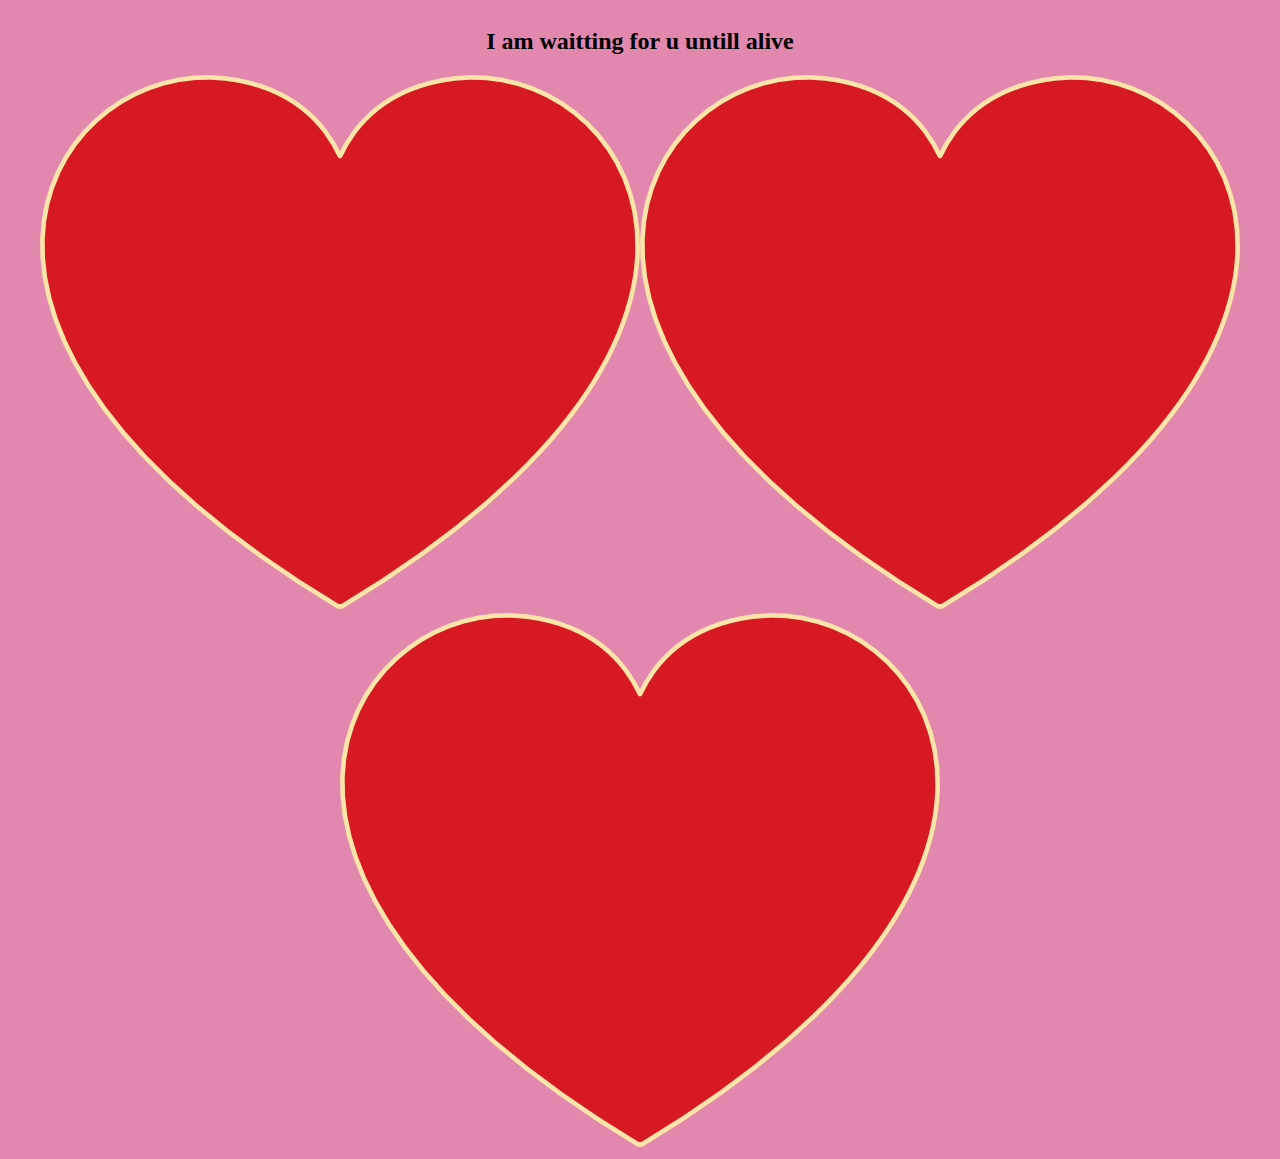
<file: no.html>
<!DOCTYPE html>
<html>
<head>
	<meta charset="utf-8">
	<meta http-equiv="X-UA-Compatible" content="IE=edge">
	<title>No mood</title>
	<link rel="stylesheet" href="style.css">
</head>
<body>
	<div class="container">
		<div class="yes">
			<h2>I am waitting for u untill alive</h2>
			<img src="kisspng-love-heart-love-heart-romance-clip-art-picture-of-red-heart-5aaeb718420cb8.8640685015213995762706.png" alt=""><img src="kisspng-love-heart-love-heart-romance-clip-art-picture-of-red-heart-5aaeb718420cb8.8640685015213995762706.png" alt=""><img src="kisspng-love-heart-love-heart-romance-clip-art-picture-of-red-heart-5aaeb718420cb8.8640685015213995762706.png" alt="">
		</div>
	</div>
</body>
</html>
</file>
<file: style.css>
body {
    display: flex;
    justify-content: center;
    align-items: center;
    /* height: 90vh; */
    background-color: rgb(226, 135, 173);
}

.container {
    text-align: center;
}

.header_text {
    font-family: 'Nunito', sans-serif;
    font-size: 40px;
    font-weight: bold;
    color: rgb(255, 255, 255);
    margin: 20px 0;
}

.gif_container {
    display: flex;
    justify-content: center;
    align-items: center;
}

.buttons {
    position: relative;
    width: 100%;
    height: 100px;
    margin-top: 20px;
}

.btn {
    background-color: #ffffff;
    color: rgb(233, 48, 48);
    padding: 15px 32px;
    text-align: center;
    display: inline-block;
    font-size: 16px;
    margin: 4px 2px;
    cursor: pointer;
    border: none;
    border-radius: 12px;
    transition: background-color 0.3s ease;
    position: absolute;
}

#yesButton {
    left: 20%;
}

#noButton {
    left: 60%;
    transition: left 0.5s, top 0.5s;
}

@media only screen and (max-width: 320px) and (max-height: 568px) {
    body {
        height: 100vh;
    }

    .header_text {
        font-size: 20px;
    }

    img {
        height: 60vh;
    }

    .btn {
        padding: 10px 18px;
        font-size: 12px;
    }
}

@media only screen and (max-width: 414px) and (max-height: 736px) {
    body {
        height: 90vh;
    }

    .header_text {
        font-size: 28px;
    }

    img {
        height: 60vh;
    }

    .btn {
        padding: 15px 25px;
        font-size: 14px;
    }
}
</file>
